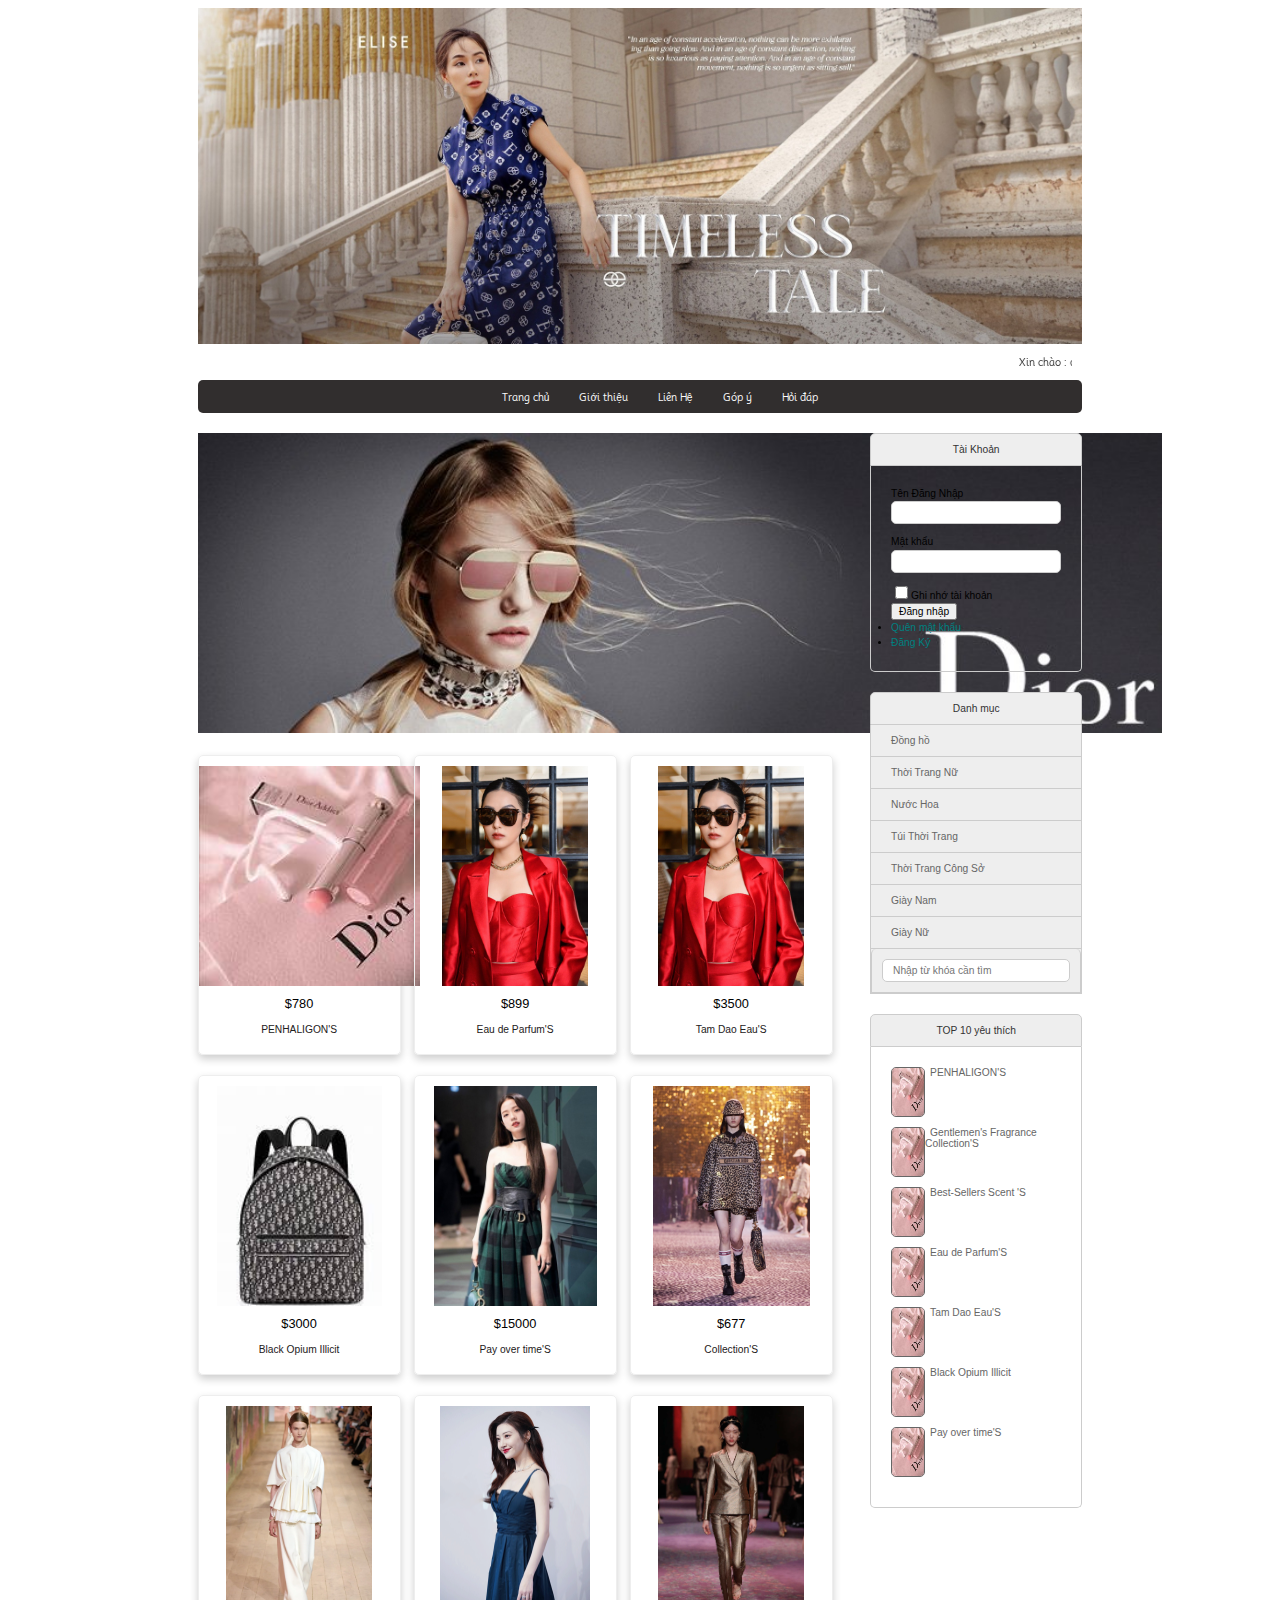
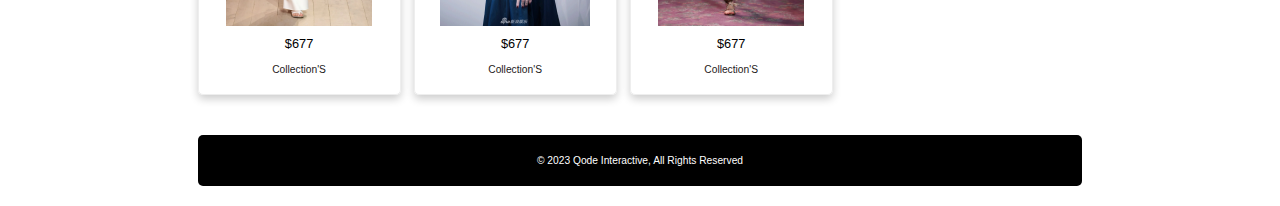
<file: index.html>
<!DOCTYPE html>
<html lang="en">
<head>
    <meta charset="UTF-8">
    <meta name="viewport" content="width=device-width, initial-scale=1.0">
    <title>Trang chủ</title>
    <link rel="stylesheet" href="css/style.css">
    <link rel="preconnect" href="https://fonts.googleapis.com">
<link rel="preconnect" href="https://fonts.gstatic.com" crossorigin>
<link href="https://fonts.googleapis.com/css2?family=Mooli&display=swap" rel="stylesheet">
</head>
<body>
    <div class="boxcenter">
        <div class="row header">
            <img src="assets/img/nen2.jpg" alt="">
        </div>
        <div class=" row thongbao">
            <marquee behavior="" direction="" class="hello">Xin chào : đây là shop thời trang của HuyenAnh Shop mọi ý kiến xin vui lòng liên hệ ZALO:0339634231</marquee>
        </div>
        <div class="row mb menu">
            <ul>
                <li><a href="">Trang chủ</a></li>
                <li><a href="">Giới thiệu</a></li>
                <li><a href="">Liên Hệ</a></li>
                <li><a href="">Góp ý</a></li>
                <li><a href="">Hỏi đáp</a></li>
            </ul>
        </div>
        <div class="row mb">
            <div class="boxtrai mr">
                <div class="row slide">
                    <div class="banner" id="silde">
                        <img src="assets/img/banner_run7.jpg" alt="" id="hinh">
                    </div>
                </div>
                <div class="row">
                    <div class="boxsp mr">
                        <div class="row img">
                            <img src="assets/img/sp1.jpg" alt="">
                        </div>
                        <p>$780</p>
                        <a href="#">PENHALIGON'S</a>
                    </div>

                    <div class="boxsp mr">
                        <div class="row img">
                            <img src="assets/img/sp7.jpg" alt="">
                        </div>
                        <p>$899</p>
                        <a href="#">Eau de Parfum'S</a>
                    </div>

                    <div class="boxsp mr">
                        <div class="row img">
                            <img src="assets/img/sp7.jpg" alt="">
                        </div>
                        <p>$3500</p>
                        <a href="#">Tam Dao Eau'S</a>
                    </div>

                    <div class="boxsp mr">
                        <div class="row img">
                            <img src="assets/img/sp4.jpg" alt="">
                        </div>
                        <p>$3000</p>
                        <a href="#">Black Opium Illicit</a>
                    </div>

                    <div class="boxsp mr">
                        <div class="row img">
                            <img src="assets/img/sp8.jpeg" alt="">
                        </div>
                        <p>$15000</p>
                        <a href="#">Pay over time'S</a>
                    </div>

                    <div class="boxsp mr">
                        <div class="row img">
                            <img src="assets/img/sp9.jpg" alt="">
                        </div>
                        <p>$677</p>
                        <a href="#">Collection'S</a>
                    </div>

                    <div class="boxsp mr">
                        <div class="row img">
                            <img src="assets/img/sp12.webp" alt="">
                        </div>
                        <p>$677</p>
                        <a href="#">Collection'S</a>
                    </div>

                    <div class="boxsp mr">
                        <div class="row img">
                            <img src="assets/img/sp11.gif" alt="">
                        </div>
                        <p>$677</p>
                        <a href="#">Collection'S</a>
                    </div>

                    <div class="boxsp mr">
                        <div class="row img">
                            <img src="assets/img/sp12.jpg" alt="">
                        </div>
                        <p>$677</p>
                        <a href="#">Collection'S</a>
                    </div>
                </div>
            </div>
            <div class="boxphai">
                <div class="row mb">
                    <div class="boxtitle">
                        Tài Khoản
                    </div>
                    <div class="boxconnter login">
                        <form action="" method="POST">
                            <div class="row mb10">
                                <label for="">Tên Đăng Nhập</label><br>
                                <input type="text" name="username"><br>
                            </div>
                            <div class="row mb10">
                                <label for="">Mật khẩu</label><br>
                                <input type="password" name="password"><br>
                            </div>
                            <input type="checkbox">Ghi nhớ tài khoản<br>
                            <input type="submit" name="btn_login" id="" value="Đăng nhập"><br>
                            <li>
                                <a href="#">Quên mật khẩu</a>
                            </li>
                            <li><a href="">Đăng Ký</a></li>
                        </form>
                    </div>
                </div>
                <div class="row mb">
                    <div class="boxtitle">
                        Danh mục
                    </div>
                    <div class="boxconnter2 danhmuc">
                        <ul>
                            <li><a href="#">Đồng hồ</a></li>
                            <li><a href="#">Thời Trang Nữ</a></li>
                            <li><a href="#">Nước Hoa</a></li>
                            <li><a href="#">Túi Thời Trang</a></li>
                            <li><a href="#">Thời Trang Công Sở</a></li>
                            <li><a href="#">Giày Nam</a></li>
                            <li><a href="#">Giày Nữ</a></li>

                        </ul>
                        <div class="boxfooter searbox">
                            <form action="#" method="POST">
                                <input type="text" required placeholder="Nhập từ khóa cần tìm">
                            </form>
                        </div>
                    </div>
                </div>
                <div class="row">
                    <div class="boxtitle">
                        TOP 10 yêu thích
                    </div>
                    <div class="row boxconnter">
                        <div class="row mb10 top10">
                            <img src="assets/img/sp1.jpg" alt="">
                            <a href="#">PENHALIGON'S</a>
                        </div>
                        <div class="row mb10 top10">
                            <img src="assets/img/sp1.jpg" alt="">
                            <a href="#">Gentlemen's Fragrance Collection'S</a>
                        </div>
                        <div class="row mb10 top10">
                            <img src="assets/img/sp1.jpg" alt="">
                            <a href="#">Best-Sellers Scent 'S</a>
                        </div>
                        <div class="row mb10 top10">
                            <img src="assets/img/sp1.jpg" alt="">
                            <a href="#">Eau de Parfum'S</a>
                        </div>
                        <div class="row mb10 top10">
                            <img src="assets/img/sp1.jpg" alt="">
                            <a href="#">Tam Dao Eau'S</a>
                        </div>
                        <div class="row mb10 top10">
                            <img src="assets/img/sp1.jpg" alt="">
                            <a href="#">Black Opium Illicit</a>
                        </div>
                        <div class="row mb10 top10">
                            <img src="assets/img/sp1.jpg" alt="">
                            <a href="#">Pay over time'S</a>
                        </div>
                    </div>
                </div>
            </div>
        </div>
        <div class="row mb footer">
            © 2023 Qode Interactive, All Rights Reserved
        </div>
    </div>
    <script src="funtion.js"></script>
</body>
</html>
</file>
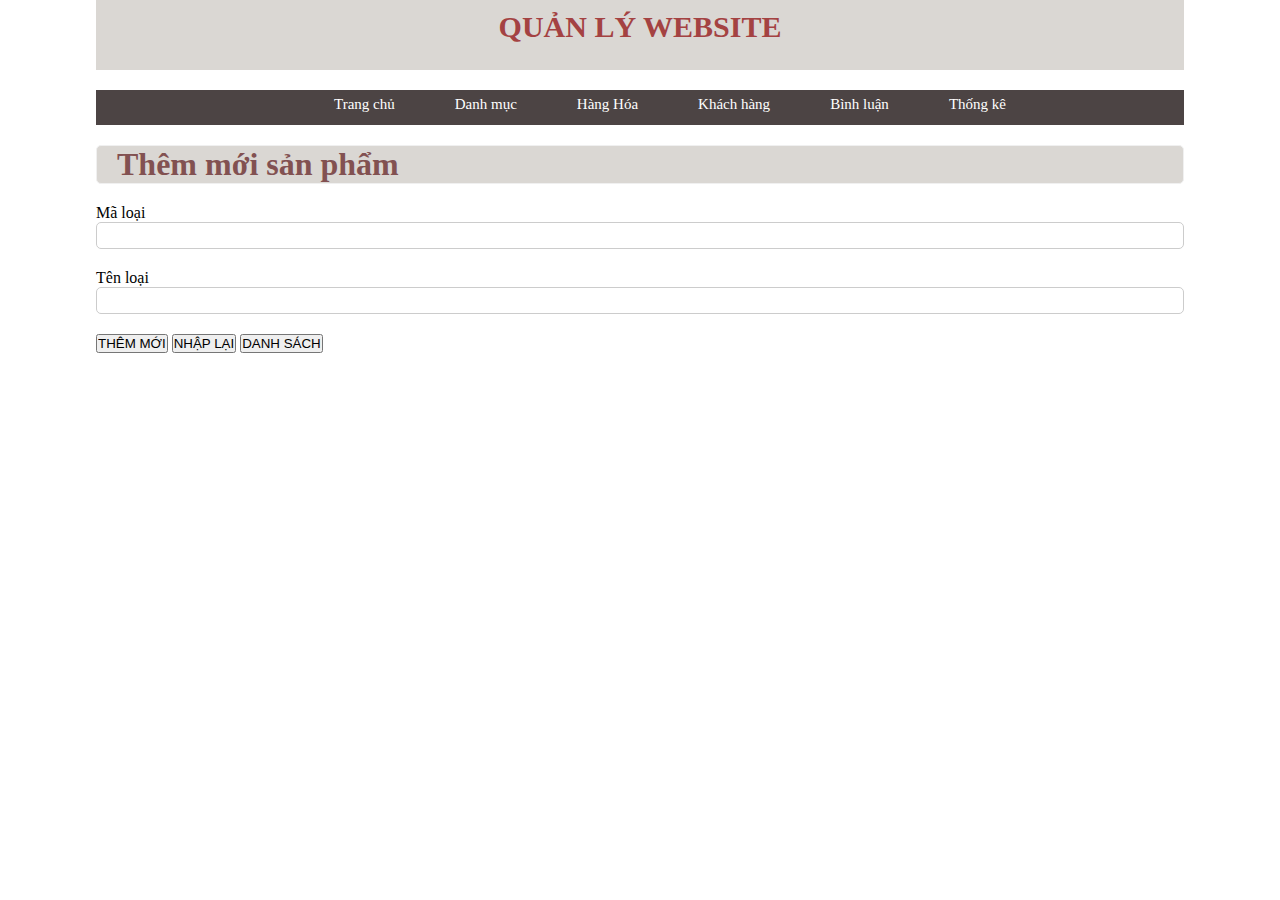
<file: admin.html>
<!DOCTYPE html>
<html lang="en">
<head>
    <meta charset="UTF-8">
    <meta name="viewport" content="width=device-width, initial-scale=1.0">
    <title>Admin</title>
    <link rel="stylesheet" href="css/admin.css">
</head>
<body>
    <div class="container">
        <div class="row mb header">
            <h2>QUẢN LÝ WEBSITE</h2>
        </div>
        <div class="row mb menu">
            <ul>
                <li><a href="admin.html">Trang chủ</a></li>
                <li><a href="#">Danh mục</a></li>
                <li><a href="#">Hàng Hóa</a></li>
                <li><a href="#">Khách hàng</a></li>
                <li><a href="#">Bình luận</a></li>
                <li><a href="#">Thống kê</a></li>
            </ul>
        </div>
        <div class="row mb">
            <div class="row mb title">
                <h1>Thêm mới sản phẩm</h1>
            </div>
            <div class="row " class="">
                <form action="" method="POST">
                    <div class="row mb formcontent">
                        <label for="">Mã loại</label><br>
                        <input type="text" name="maloai"><br>
                    </div>
                    <div class="row mb formcontent">
                        <label for="">Tên loại</label><br>
                        <input type="text" name="tenloai"><br>
                    </div>
                    <div class="row mb">
                        <input type="submit" value="THÊM MỚI" name="btn_add">
                        <input type="reset" value="NHẬP LẠI" name="btn_reset">
                        <a href="list.html"><input type="button" value="DANH SÁCH" name="btn_list"></a>
                    </div>
                </form>
            </div>
        </div>
    </div>
</body>
</html>
</file>
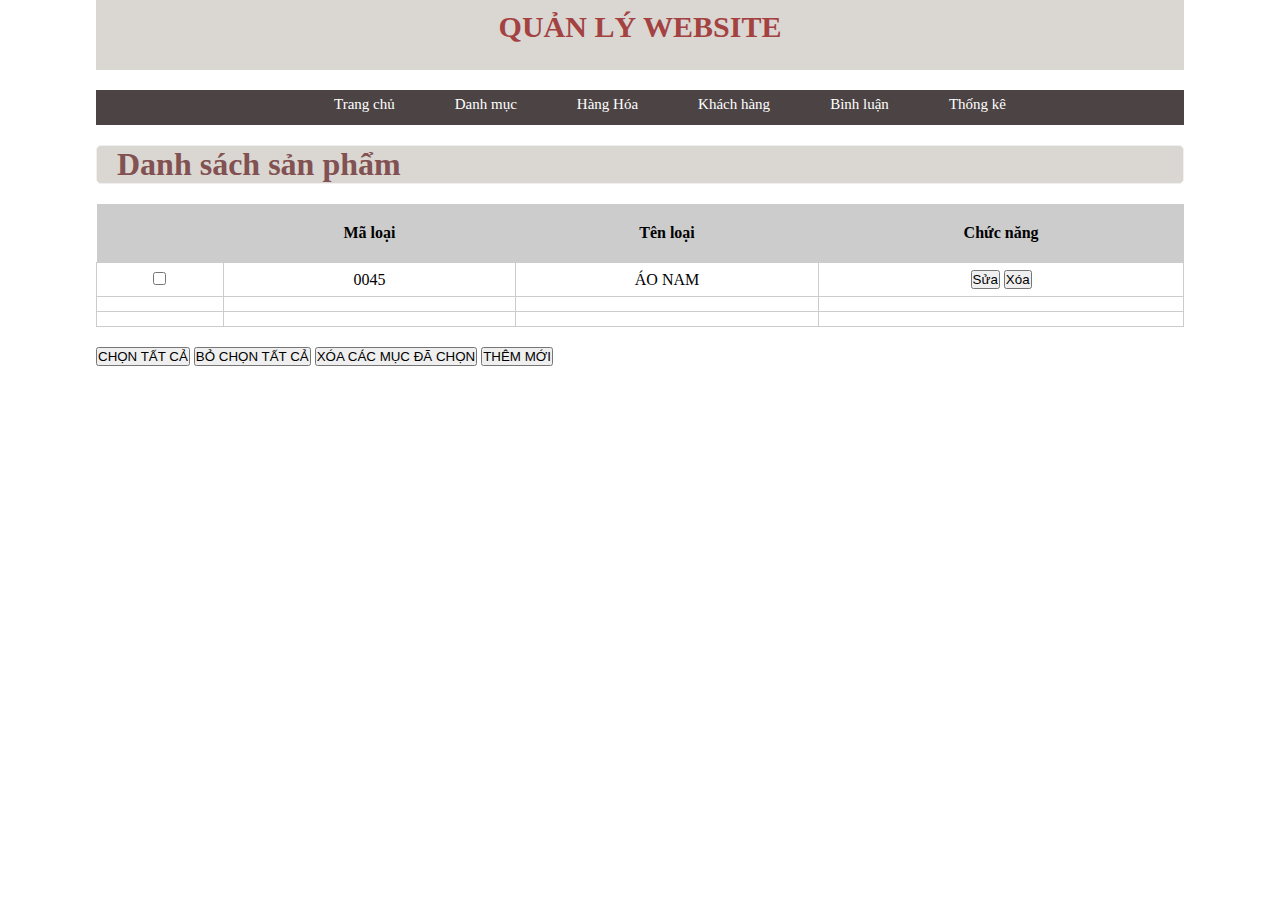
<file: list.html>
<!DOCTYPE html>
<html lang="en">
<head>
    <meta charset="UTF-8">
    <meta name="viewport" content="width=device-width, initial-scale=1.0">
    <title>Admin</title>
    <link rel="stylesheet" href="css/admin.css">
</head>
<body>
    <div class="container">
        <div class="row mb header">
            <h2>QUẢN LÝ WEBSITE</h2>
        </div>
        <div class="row mb menu">
            <ul>
                <li><a href="admin.html">Trang chủ</a></li>
                <li><a href="#">Danh mục</a></li>
                <li><a href="#">Hàng Hóa</a></li>
                <li><a href="#">Khách hàng</a></li>
                <li><a href="#">Bình luận</a></li>
                <li><a href="#">Thống kê</a></li>
            </ul>
        </div>
        <div class="row mb">
            <div class="row mb title">
                <h1>Danh sách sản phẩm</h1>
            </div>
            <div class="row mb formlist">
                <table>
                    <tr>
                        <th></th>
                        <th>Mã loại</th>
                        <th>Tên loại</th>
                        <th>Chức năng</th>
                    </tr>
                    <tr>
                        <td><input type="checkbox" name="clip"></td>
                        <td>0045</td>
                        <td>ÁO NAM</td>
                        <td><input type="button" value="Sửa"> <input type="button" value="Xóa"></td>
                    </tr>
                    <tr>
                        <td></td>
                        <td></td>
                        <td></td>
                        <td></td>
                    </tr>
                    <tr>
                        <td></td>
                        <td></td>
                        <td></td>
                        <td></td>
                    </tr>
                </table>
            </div>
            <div class="row mb" class="">
                <input type="button" value="CHỌN TẤT CẢ" name="btn_add">
                <input type="button" value="BỎ CHỌN TẤT CẢ" name="btn_reset">
                <input type="button" value="XÓA CÁC MỤC ĐÃ CHỌN" name="btn_list">
                <input type="button" value="THÊM MỚI" name="btn_list">
            </div>
        </div>
    </div>
</body>
</html>
</file>
<file: css/style.css>
*{
    box-sizing: border-box;
    font-family: sans-serif;
    font-size: 0.8vw;
}
.boxcenter{
    width: 70%;
    margin: 0 auto;
}
.row{
    float: left;
    width: 100%;
}
.mb{
    margin-bottom: 20px;
}
.mb10{
    margin-bottom: 10px;
}
.mr{
    margin-right: 2%;
}
.demo{
    background-color: antiquewhite;
    min-height: 100px;
}
.header{
    margin: 0;
}
.header img{
    width: 100%;
    object-fit: cover;
}
.thongbao{
    margin: 0;
    color: #333;
    padding: 10px;
    text-align: center;
}
.hello{
    font-family: 'Mooli', sans-serif;
}
.slide{
    margin-bottom: 20px;
}
/* menu của trang */
.menu{
    background-color: rgb(49, 46, 46);
    border-radius: 5px;
}
.menu ul{
    display: flex;
    list-style: none;
    justify-content: center;
}
.menu ul li a{
    text-decoration: none;
    font-size: 0.8vw;
    color: rgb(251, 251, 251);
    padding: 0 15px;
    font-family: 'Mooli', sans-serif;
}
.menu ul li a:hover{
    color: rgb(191, 195, 198);
}
/* nội dung trang */
.boxtrai{
    float: left;
    width: 74%;
}
.boxphai{
    float: left;
    width: 24%;
}
.footer{
    background-color: black;
    font-size: 0.8vw;
    color: white;
    border-radius: 5px;
    padding: 20px;
    text-align: center;
}
.boxtitle{
    color: #333;
    padding: 10px;
    background-color: #EEE;
    border-top-left-radius:5px ;
    border-top-right-radius:5px ;
    border: 1px solid #CCC;
    text-align: center;
}
.boxconnter{
    border-left: 1px solid #CCC;
    border-right: 1px solid #CCC;
    border-bottom: 1px solid #CCC;
    border-bottom-left-radius:5px ;
    border-bottom-right-radius:5px ;
    min-height: 200px;
    padding: 20px;
}
.boxconnter2{
    border-left: 1px solid #CCC;
    border-right: 1px solid #CCC;
    border-bottom: 1px solid #CCC;
    min-height: 200px;
    background-color: #EEE;
}
.boxfooter{
    color: #333;
    padding: 10px;
    background-color: #EEE;
    border-top-left-radius:5px ;
    border-top-right-radius:5px ;
    border-left: 1px solid #CCC;
    border-right: 1px solid #CCC;
    border-bottom: 1px solid #CCC;
}
.banner{
    min-height: 300px;
    width: 100%;
    text-align: center;
}
.banner img{
    height: 300px;
    object-fit: contain;
}
.boxsp{
    float: left;
    width: 31%;
    min-height: 300px;
    border: 1px #EEE solid;
    border-radius: 5px;
    margin-bottom: 20px;
    text-align: center;
    box-shadow: 0 4px 8px 0 rgba(0, 0, 0, 0.2);
}
.boxsp .img{
    min-height: 230px;
    text-align: center;
    margin-top: 10px;
}
.img img{
    height: 220px;
    object-fit: contain;
    text-align: left;
}
.boxsp p{
    font-size: 1vw;
}
.boxsp a{
    text-decoration: none;
    color: rgb(35, 32, 32);
}
.boxsp a:hover{
    color: #CCC;
}
/* box tài khoản */
.login{
    line-height: 150%;
}
.login input[type="text"]{
    width: 100%;
    border: 1px #CCC solid;
    padding: 5px 10px;
    border-radius: 5px;
}
.login input[type="password"]{
    width: 100%;
    border: 1px #CCC solid;
    padding: 5px 10px;
    border-radius: 5px;
}
.login input[type="submid"]{
    border-radius: 5px;
    padding: 5px 10px;
    background-color: white;
    border: 1px solid #CCC;
}
.login input[type="submid"]:hover{
    background-color: #a49d9d;
}
.login li a{
    color: teal;
    text-decoration: none;
}
.login li a:hover{
    color:rgb(67, 83, 125) ;
    text-decoration: underline;
}
/* Danh mục sản phẩm */
.danhmuc ul{
    margin: 0;
    padding: 0;
    list-style-type: none;
}
.danhmuc ul li{
    padding: 10px 20px;
    background-color: #EEE;
    border-bottom: 1px #CCC solid;
}
.danhmuc ul li a{
    color: #666;
    text-decoration: none;
}
.danhmuc ul li:hover{
    background-color: #FFF;
}
.searbox input[type="text"]{
    width: 100%;
    padding: 5px 10px;
    background-color: #FFF;
    border: 1px solid #CCC;
    border-radius: 5px;
}
/* Danh mục yêu thích */
.top10 img{
    width: 20%;
    height: 50px;
    float: left;
    border: 1px solid #666;
    border-radius: 5px;
}
.top10 a{
    color: #666;
    text-decoration: none;
    margin-left: 5px;
}
.top10 a:hover{
    color: black;
}
</file>
<file: css/admin.css>
*{
    box-sizing: border-box;
    margin: 0;
    padding: 0;
}
.row{
    float: left;
    width: 100%;
}
.mb{
    margin-bottom: 20px;
}
.container{
    width: 85%;
    margin: auto;
}
.header{
    background-color: rgb(218, 215, 211);
    height: 70px;
    text-align: center;
}
.header h2{
    padding-top: 10px;
    font-size: 30px;
    color: rgb(164, 66, 66);
}
.menu{
    height: 35px;
    background-color: rgb(76, 68, 68);

}
.menu ul{
    display: flex;
    list-style: none;
    padding-top: 5px;
    justify-content: center;

}
.menu ul li a{
    text-decoration: none;
    color: white;
    font-size: 15px;
    margin-left: 60px;
}
.menu ul li a:hover{
    color:  rgb(225, 128, 128);
}
/* admin */
.title{
    background-color: rgb(218, 215, 211);
    border: 1px solid #f0f0f0;
    border-radius: 5px;
}
.title h1{
    color: rgb(130, 81, 81);
    margin-left: 20px;
}
.formcontent input[type="text"]{
    width: 100%;
    border: 1px solid #CCC;
    padding: 5px 10px;
    border-radius: 5px;
}
.formcontent input[type="submid"]{
    border-radius: 5px;
    padding: 5px 10px;
    background-color: white;
    border: 1px solid #ffffff;
}
.formcontent input[type="buutton"]{
    border-radius: 5px;
    padding: 5px 10px;
    background-color: white;
    border: 1px solid #ffffff;
}
.formcontent input[type="text"]:hover,
.formcontent input[type="submid"]:hover,
.formcontent input[type="buutton"]:hover{
    background-color: #CCC;
}
/* css list sản phẩm */
.formlist table{
    width: 100%;
    border-collapse: collapse;
}
.formlist table th{
    padding: 20px;
    background-color: #CCC;

}
/* .formlist table th:nth-child(2){
    width: 30%;
    background-color: #CCC;

}
.formlist table th:nth-child(3){
    width:40% ;
    background-color: #CCC;

}
.formlist table th:nth-child(4){
    width: 20%;
    background-color: #CCC;

} */
.formlist table td{
    padding: 7px 10px;
    border: 1px solid #CCC;
    text-align: center;
}
</file>
